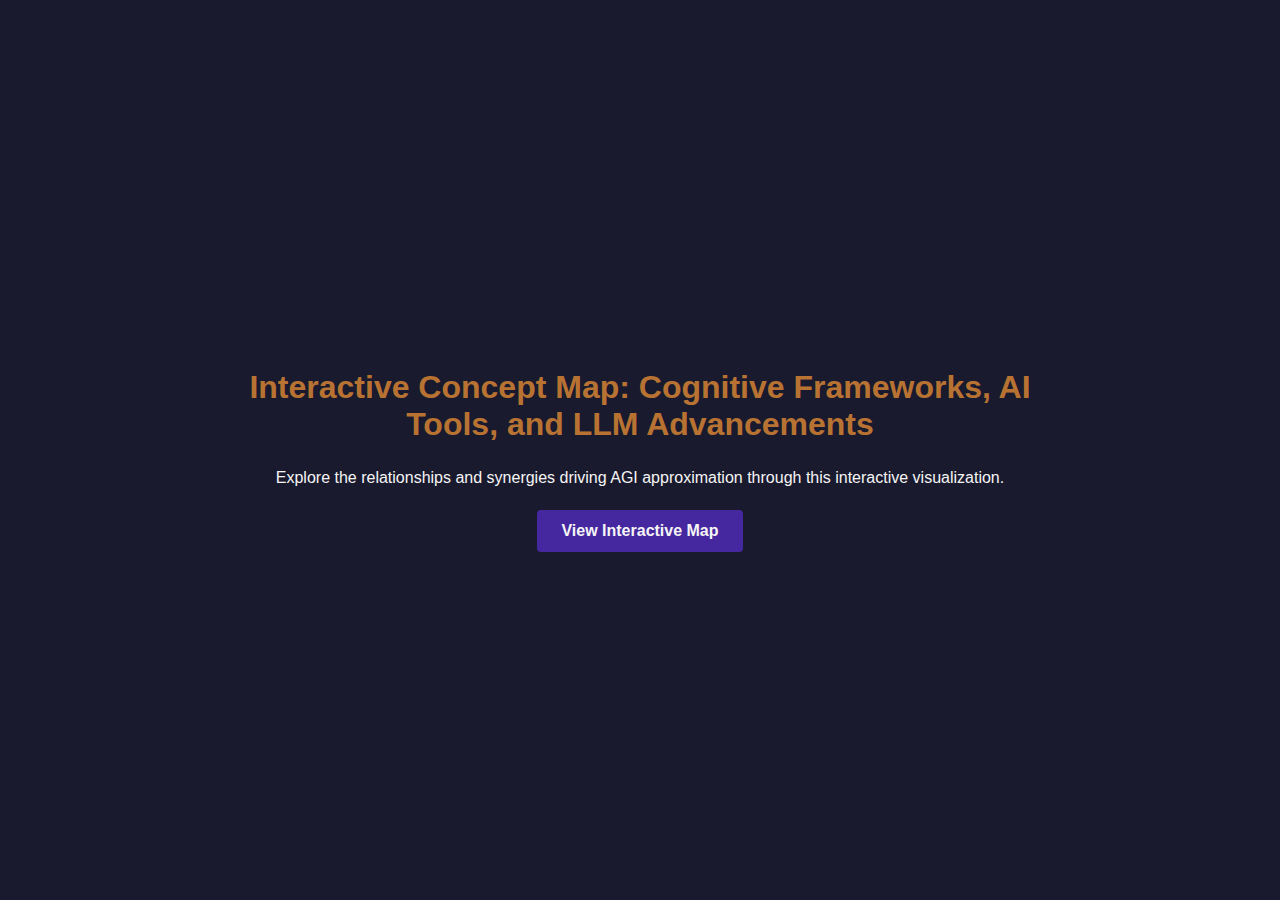
<file: index.html>
<!DOCTYPE html>
<html lang="en">
  <head>
    <meta charset="UTF-8" />
    <meta name="viewport" content="width=device-width, initial-scale=1.0" />
    <title>Interactive Concept Map: Cognitive Frameworks, AI Tools, and LLM Advancements</title>
    <style>
      body {
        font-family: "Arial", sans-serif;
        margin: 0;
        padding: 0;
        display: flex;
        justify-content: center;
        align-items: center;
        min-height: 100vh;
        background-color: #1a1a2e;
        color: #f5f5f5;
      }
      .container {
        text-align: center;
        max-width: 800px;
        padding: 20px;
      }
      h1 {
        color: #b87333;
      }
      p {
        margin-bottom: 20px;
        line-height: 1.6;
      }
      .button {
        display: inline-block;
        background-color: #4527a0;
        color: #f5f5f5;
        padding: 12px 24px;
        text-decoration: none;
        border-radius: 4px;
        font-weight: bold;
        transition: background-color 0.3s;
      }
      .button:hover {
        background-color: #7b1fa2;
      }
    </style>
  </head>
  <body>
    <div class="container">
      <h1>Interactive Concept Map: Cognitive Frameworks, AI Tools, and LLM Advancements</h1>
      <p>
        Explore the relationships and synergies driving AGI approximation through this interactive
        visualization.
      </p>
      <a href="map" class="button">View Interactive Map</a>
    </div>
  </body>
</html>
</file>
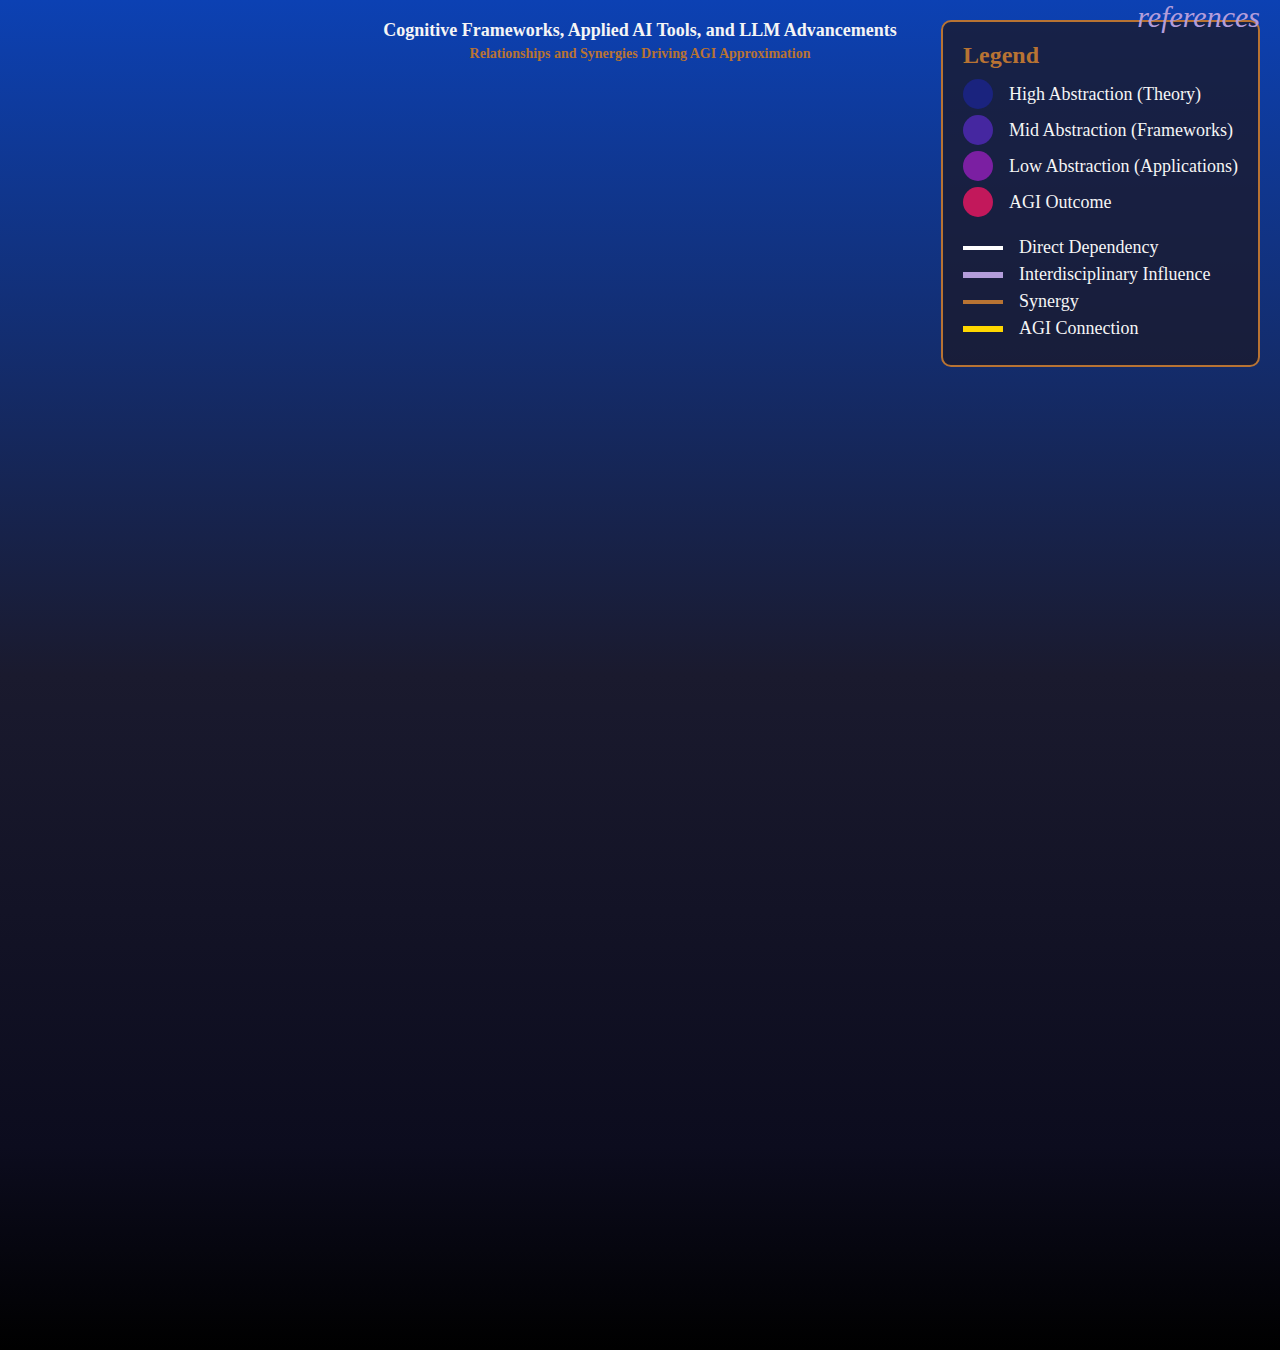
<file: map/index.html>
<!DOCTYPE html>
<html lang="en">
  <head>
    <meta charset="UTF-8" />
    <meta name="viewport" content="width=device-width, initial-scale=1.0" />
    <title>Interactive Concept Map: Cognitive Frameworks, AI Tools, and LLM Advancements</title>
    <script src="https://d3js.org/d3.v7.min.js"></script>
    <!-- Optional updated node content file -->
    <!-- <script src="updated_node_content.js"></script> -->
    <style>
      html {
        scroll-behavior: smooth;
      }
      body {
        font-family: "Charter", serif;
        background-color: #000000; /* Fallback */
        background-image: linear-gradient(
          to bottom,
          #0c41b3 0%,
          #1a1a2e 50%,
          #0c0c1e 85%,
          #000000 100%
        );
        color: #f5f5f5;
        margin: 0;
        padding: 0;
        min-height: 100vh;
      }
      #container {
        width: 100vw;
        height: 150vh;
        position: relative;
      }
      #concept-map {
        display: block;
        width: 100%;
        height: 100%;
      }
      #title {
        position: absolute;
        top: 20px;
        left: 0;
        right: 0;
        text-align: center;
        z-index: 10;
      }
      #title h1 {
        font-size: 18px;
        margin: 0;
        padding: 0;
        color: #f5f5f5;
      }
      #title h2 {
        font-size: 14px;
        margin: 5px 0 0 0;
        padding: 0;
        color: #b87333;
      }
      #legend {
        position: absolute;
        top: 20px;
        right: 20px;
        left: auto;
        background-color: rgba(26, 26, 46, 0.8);
        border: 2px solid #b87333;
        border-radius: 10px;
        padding: 20px;
        z-index: 10;
        max-width: 360px;
      }
      #legend h3 {
        font-size: 24px;
        margin: 0 0 10px 0;
        color: #b87333;
      }
      .legend-section {
        margin-bottom: 20px;
      }
      .legend-section:last-child {
        margin-bottom: 0;
      }
      .legend-item {
        display: flex;
        align-items: center;
        margin: 6px 0;
      }
      .legend-color {
        width: 30px;
        height: 30px;
        margin-right: 16px;
        border-radius: 50%;
      }
      .legend-line {
        width: 40px;
        height: 4px;
        margin-right: 16px;
      }
      .legend-text {
        font-size: 18px;
      }
      #reference-link {
        position: absolute; /* Adjusted in JS */
        right: 20px;
        z-index: 10;
        font-size: 30px;
        font-style: italic;
      }
      #reference-link a {
        color: #b39ddb;
        text-decoration: none;
      }
      #reference-link a:hover {
        text-decoration: underline;
        color: #f5f5f5;
      }
      .node {
        cursor: pointer;
      }
      .node-circle {
        stroke: #f5f5f5;
        stroke-width: 1.5px;
        opacity: 0.9;
      }
      .node-shadow {
        fill: black;
        opacity: 0.3;
      }
      .node text {
        text-anchor: middle;
        fill: #f5f5f5;
        pointer-events: none;
      }
      .node .icon {
        font-size: 18px;
        fill: #f5f5f5;
      }
      .node .node-name,
      .node .node-name-line2 {
        font-weight: bold;
        font-size: 10px;
      }
      .node .node-description {
        font-size: 8px;
      }
      .link {
        fill: none;
        transition: stroke-width 0.2s ease, opacity 0.2s ease;
      }
      .link-hover-path {
        fill: none;
        stroke: transparent;
        stroke-width: 15px;
        cursor: pointer;
      }
      .tooltip-group {
        pointer-events: none;
        text-align: center;
        opacity: 0;
        visibility: hidden;
      }
      .tooltip-group.visible {
        opacity: 1;
        visibility: visible;
        transition: opacity 0.1s linear;
      }
      .tooltip-bg {
        fill: rgba(26, 26, 46, 0.95);
        stroke: #b87333;
        stroke-width: 0.8px;
        rx: 4px;
        ry: 4px;
        opacity: 0.9;
      }
      .tooltip-text {
        font-size: 9px;
        fill: #f5f5f5;
        text-anchor: middle;
        font-weight: bold;
        dominant-baseline: central;
      }
      .node-details {
        position: absolute;
        background-color: rgba(26, 26, 46, 0.95);
        border: 2px solid;
        border-radius: 8px;
        padding: 15px;
        width: 400px;
        max-height: 80vh;
        overflow-y: auto;
        display: none;
        z-index: 20;
        box-shadow: 0 4px 15px rgba(0, 0, 0, 0.5);
      }
      .node-details h3 {
        margin: 0 0 10px 0;
        color: #f5f5f5;
        font-size: 14px;
        font-weight: bold;
      }
      .node-details .section {
        margin-bottom: 15px;
      }
      .node-details .section-title {
        color: #b87333;
        font-size: 12px;
        font-weight: bold;
        margin-bottom: 5px;
      }
      .node-details .section-content {
        color: #f5f5f5;
        font-size: 10px;
        line-height: 1.4;
      }
      .node-details .section-content p {
        margin: 0 0 8px 0;
      }
      .node-details .examples {
        font-style: italic;
      }
      .node-details .citations {
        font-size: 9px;
        opacity: 0.8;
      }
      .node-details .citations p {
        margin: 0 0 4px 0;
        word-break: break-word;
      }
      .close-button {
        position: absolute;
        top: 10px;
        right: 10px;
        cursor: pointer;
        font-size: 16px;
        color: #f5f5f5;
        background: rgba(0, 0, 0, 0.3);
        border-radius: 50%;
        width: 20px;
        height: 20px;
        line-height: 20px;
        text-align: center;
      }
      .close-button:hover {
        background: rgba(255, 255, 255, 0.2);
      }
      .domain-label {
        font-size: 14px;
        font-weight: bold;
        fill: #b87333;
        text-anchor: middle;
      }
      .abstraction-label {
        font-size: 14px;
        font-weight: bold;
        fill: #b87333;
        text-anchor: end;
        dominant-baseline: middle;
      }
      @keyframes pulse {
        0% {
          stroke-opacity: 0.3;
          stroke-width: 1.5px;
        }
        50% {
          stroke-opacity: 0.8;
          stroke-width: 3px;
        }
        100% {
          stroke-opacity: 0.3;
          stroke-width: 1.5px;
        }
      }
      .agi-pulse {
        animation: pulse 2s infinite;
        stroke: #ffd700;
        fill: none;
      }
      .grid-line {
        stroke: white;
        stroke-opacity: 0.05;
        stroke-width: 0.5;
        pointer-events: none;
      }
      .venn-ellipse {
        fill: rgba(184, 115, 51, 0.06);
        stroke: rgba(184, 115, 51, 0.2);
        stroke-width: 1px;
        pointer-events: none;
      }
    </style>
  </head>
  <body>
    <div id="container">
      <div id="title">
        <h1>Cognitive Frameworks, Applied AI Tools, and LLM Advancements</h1>
        <h2>Relationships and Synergies Driving AGI Approximation</h2>
      </div>

      <div id="legend">
        <h3>Legend</h3>
        <div class="legend-section">
          <div class="legend-item">
            <div class="legend-color" style="background-color: #1a237e"></div>
            <div class="legend-text">High Abstraction (Theory)</div>
          </div>
          <div class="legend-item">
            <div class="legend-color" style="background-color: #4527a0"></div>
            <div class="legend-text">Mid Abstraction (Frameworks)</div>
          </div>
          <div class="legend-item">
            <div class="legend-color" style="background-color: #7b1fa2"></div>
            <div class="legend-text">Low Abstraction (Applications)</div>
          </div>
          <div class="legend-item">
            <div class="legend-color" style="background-color: #c2185b"></div>
            <div class="legend-text">AGI Outcome</div>
          </div>
        </div>
        <div class="legend-section">
          <div class="legend-item">
            <div class="legend-line" style="background-color: #ffffff"></div>
            <div class="legend-text">Direct Dependency</div>
          </div>
          <div class="legend-item">
            <div
              class="legend-line"
              style="background-color: #b39ddb; border-top: 2px dashed #b39ddb"
            ></div>
            <div class="legend-text">Interdisciplinary Influence</div>
          </div>
          <div class="legend-item">
            <div class="legend-line" style="background-color: #b87333"></div>
            <div class="legend-text">Synergy</div>
          </div>
          <div class="legend-item">
            <div
              class="legend-line"
              style="background-color: #ffd700; border-top: 2px dotted #ffd700"
            ></div>
            <div class="legend-text">AGI Connection</div>
          </div>
        </div>
      </div>
      <div id="reference-link">
        <a
          href="https://notebooklm.google.com/notebook/1b99d424-5e72-455d-a7fe-668f69fb2b23"
          target="_blank"
          rel="noopener noreferrer"
          >references</a
        >
      </div>
      <div id="node-details" class="node-details">
        <span class="close-button" title="Close">×</span>
        <h3 id="detail-title"></h3>
        <div class="section">
          <div class="section-title">Definition</div>
          <div class="section-content" id="detail-definitions"></div>
        </div>
        <div class="section">
          <div class="section-title">Examples</div>
          <div class="section-content examples" id="detail-examples"></div>
        </div>
        <div class="section">
          <div class="section-title">Citations</div>
          <div class="section-content citations" id="detail-citations"></div>
        </div>
      </div>

      <!-- SVG Container -->
      <svg id="concept-map"></svg>
    </div>

    <script>
      // --- EMBEDDED DATA --- (Assumed to be complete and correct)
      const embeddedData = {
        nodes: [
          {
            id: "cmt",
            name: "Conceptual Metaphor Theory (CMT)",
            description: "Understanding abstract concepts via concrete ones.",
            layer: "High",
            domain: "Cognitive Science",
            examples: ["TIME IS MONEY", "ARGUMENT IS WAR", "IDEAS ARE FOOD"],
            definitions: [
              "Framework positing that metaphor is not just linguistic but a fundamental cognitive mechanism where one conceptual domain (target) is understood in terms of another (source).",
            ],
            citations: [
              "Lakoff, G., & Johnson, M. (1980). Metaphors We Live By.",
              "Kramer, O. (2025). Conceptual Metaphor Theory as a Prompting Paradigm... (Source: Kramer_Conceptual Metaphor Theory.pdf)",
              "Source: The Role of Explicit Metaphorical Modeling... (ACL Rolling Review, 2024 - Based on The Role of Explicit Metaphorical Modeling in Redu.pdf)",
              "Hofstadter, D., & Sander, E. (2013). Surfaces and Essences... (Source: Hofstadter_Surfaces and Essences_p1-31.pdf)",
              "Influences frameworks like Metabridge.",
            ],
            icon: "≈",
          },
          {
            id: "category_theory",
            name: "Category Theory",
            description: "Abstract algebra of structures and mappings (functors).",
            layer: "High",
            domain: "Formal Math",
            examples: [
              "Functors preserving structure",
              "Natural transformations",
              "Adjunctions",
              "Yoneda Lemma",
              "Sheaves/Copresheaves",
            ],
            definitions: [
              "A branch of mathematics dealing with abstract structures and relationships between them, formalized as categories (objects and morphisms) and functors (mappings between categories). Provides foundation for Petaphor's structural mapping.",
            ],
            citations: [
              "Bradley, T.-D., Terilla, J., & Vlassopoulos, Y. (2022). AN ENRICHED CATEGORY THEORY OF LANGUAGE... (Source: Bradley_Enriched CT.pdf)",
              "Bradley, T.-D., & Vigneaux, J. P. (2025). THE MAGNITUDE OF CATEGORIES OF TEXTS... (Source: Bradley_Magnitude.pdf)",
              "Bradley, T.-D., Gastaldi, J. L., & Terilla, J. (2024). The Structure of Meaning in Language... (Source: structure of meaning.pdf)",
              "Chimes, M., et al. (2025). Category theory. (Source: Chimes_Category Theory Overview.pdf)",
              "Yuan, Y. (2023). A Categorical Framework of General Intelligence. (Source: Category_AGI.pdf)",
              "Mac Lane, S. (1971/1998). Categories for the Working Mathematician.",
            ],
            icon: "∀",
          },
          {
            id: "metaphor_analogy",
            name: "Metaphor/Analogy",
            description: "Cognitive mapping between domains.",
            layer: "High",
            domain: "Cognitive Science",
            examples: [
              "Structure-mapping (SME)",
              "Analogical reasoning tasks",
              "Metaphor identification (MIPVU)",
              "MUNCH/ANALOGICAL datasets",
            ],
            definitions: [
              "Cognitive processes involving identifying relational similarities and transferring knowledge or structure from a familiar domain (source/base) to a less familiar one (target). Core to human cognition and central inspiration for frameworks like Petaphor/Metabridge.",
            ],
            citations: [
              "Hofstadter, D., & Sander, E. (2013). Surfaces and Essences... (Source: Hofstadter_Surfaces and Essences_p1-31.pdf)",
              "Gentner, D. (1983). Structure-mapping: A theoretical framework for analogy.",
              "Tong, X., et al. (2024). MUNCH: Evaluating Metaphor Understanding... (Source: 2024.acl-long.193.pdf)",
              "Boisson, J., et al. (2024). Automatic Extraction of Metaphoric Analogies... (Source: Cardiff_Extraction.pdf)",
              "Wijesiriwardene, T., et al. (2024). ANALOGICAL - A Novel Benchmark... (Source: thilini_analogy.pdf)",
              "Michelli, G., Tong, X., & Shutova, E. (2024). A framework for annotating... intentions behind metaphor use. (Source: intentions behind metaphors.pdf)",
              "Webb, T. J., Holyoak, K. J., & Lu, H. (2023). Emergent analogical reasoning... (Cited in MUNCH paper)",
            ],
            icon: "↭",
          },
          {
            id: "metabridge",
            name: "Metabridge",
            description: "CMT-guided LLM prompting framework.",
            layer: "Mid",
            domain: "Cognitive Science",
            examples: [
              "Prompting: 'Explain market competition using an ecosystem metaphor.'",
              "Evaluating LLM's metaphorical reasoning consistency.",
            ],
            definitions: [
              "A Cognitive-Computational Approach using insights from Conceptual Metaphor Theory to structure prompts for Large Language Models, aiming to improve cross-domain reasoning, explanation, or creativity.",
            ],
            citations: [
              "Source: METABRIDGE 0.1 Enhanced Metaphorical Reasoning Framework... ([n.d.] - Source: METABRIDGE Summary_rough.pdf)",
              "Related: Kramer, O. (2025). Conceptual Metaphor Theory as a Prompting Paradigm... (Source: Kramer_Conceptual Metaphor Theory.pdf)",
            ],
            icon: "⟷",
          },
          {
            id: "petaphor",
            name: "Petaphor",
            description: "Formal functorial domain mapping via CT.",
            layer: "Mid",
            domain: "Formal Math",
            examples: [
              "Mapping domains based on structural similarity (Correspondence)",
              "Generating derived hypotheses",
              "Requires Domain Induction",
              "Uses CT Principles (Functors, Transformations)",
            ],
            definitions: [
              "A framework using Category Theory (specifically principles like correspondence via functors, transformation, fractal depth) to create explicit, structurally-preserved conceptual mappings between domains, aiming to generate novel hypotheses and insights.",
            ],
            citations: [
              "Primary Source: Petaphor Greypaper v1.8 ([n.d.] - Source: petaphor_greypaper_1.8 .pdf)",
              "Relies heavily on: Bradley, T.-D., et al. (2022). AN ENRICHED CATEGORY THEORY OF LANGUAGE... (Source: Bradley_Enriched CT.pdf)",
              "Context: Gemini_Petaphor Research Summary Podcast.mp3 (Internal context)",
            ],
            icon: "⊕",
          },
          {
            id: "cross_domain_mapping",
            name: "Robust Formal Cross-Domain Mapping",
            description: "Formalizing analogy & metaphor.",
            layer: "Mid",
            domain: "Formal Math",
            examples: [
              "Category Theoretic models (Functors)",
              "Structure-Mapping Engine (SME)",
              "Petaphor's methodology",
              "Metabridge's guided prompting",
            ],
            definitions: [
              "The use of formal methods (like Category Theory, logic, graph theory) or structured cognitive approaches (like CMT) to precisely define, compute, or guide the mapping of structures, concepts, and relationships between different domains.",
            ],
            citations: [
              "Implemented in: Petaphor Greypaper v1.8 ([n.d.] - Source: petaphor_greypaper_1.8 .pdf)",
              "Formalism via: Bradley, T.-D., et al. (2022). AN ENRICHED CATEGORY THEORY OF LANGUAGE... (Source: Bradley_Enriched CT.pdf)",
              "Formalism via: Bradley, T.-D., et al. (2024). The Structure of Meaning in Language... (Source: structure of meaning.pdf)",
              "Cognitive Basis: Gentner, D. (1983). Structure-mapping...",
              "Cognitive Guidance: METABRIDGE 0.1... ([n.d.] - Source: METABRIDGE Summary_rough.pdf)",
            ],
            icon: "↦",
          },
          {
            id: "llm_applications",
            name: "LLMs/Machine Learning",
            description: "Applying frameworks in AI systems.",
            layer: "Low",
            domain: "Applied AI",
            examples: [
              "Metaphor/Analogy detection & evaluation (MUNCH, ANALOGICAL)",
              "Metaphor-guided prompting (Metabridge, Kramer)",
              "Transfer Learning",
              "Hypothesis generation (Petaphor goal)",
            ],
            definitions: [
              "Practical implementations and uses of Large Language Models and other ML techniques to perform tasks related to or enhanced by cognitive/formal frameworks like metaphor, analogy, CT, Petaphor, and Metabridge.",
            ],
            citations: [
              "Evaluation: Tong, X., et al. (2024). MUNCH... (Source: 2024.acl-long.193.pdf)",
              "Evaluation: Wijesiriwardene, T., et al. (2024). ANALOGICAL... (Source: thilini_analogy.pdf)",
              "Prompting: Kramer, O. (2025). Conceptual Metaphor Theory as a Prompting Paradigm... (Source: Kramer_Conceptual Metaphor Theory.pdf)",
              "Prompting Context: o.k. First Metaphorical Prompts (Deepseek, 1/30/25) (Internal context)",
              "Capabilities/Limitations: Alkhamissi, B., & ElNokrashy, M. (2023). Shadow-Cave Models... (Source: PlatosCave.pdf)",
              "Capabilities: Webb, T. J., et al. (2023). Emergent analogical reasoning...",
              "Related Task: Chronopoulou, A., et al. (2020). An Embarrassingly Simple Approach for Transfer Learning... (Source: embarrassinglysimple_allgreektome.pdf)",
              "LLM Context: DEEPSEEK analysis current research.txt (Internal context)",
            ],
            icon: "λ",
          },
          {
            id: "case_studies",
            name: "Case Studies",
            description: "Specific framework applications.",
            layer: "Low",
            domain: "Applied AI",
            examples: [
              "'Economic Mycorrhizae'",
              "'Symbiotic conflict resolution'",
              "Mappings explored in Petaphor (Propaganda/Physics)",
              "Prompts tested (Deepseek, GPT o1)",
            ],
            definitions: [
              "Concrete examples or detailed analyses demonstrating the application and potential output of frameworks like Petaphor (e.g., generating hypotheses from mappings) or Metabridge (e.g., testing specific metaphorical prompts).",
            ],
            citations: [
              "Likely derived from/tested in: Petaphor Greypaper v1.8 ([n.d.] - Source: petaphor_greypaper_1.8 .pdf)",
              "Prompting examples context: GPT o1 - Metaphor applied to Alignment Algorithm Ideation (2025) (Internal context)",
              "Prompting examples context: o.k. First Metaphorical Prompts (Deepseek, 1/30/25) (Internal context)",
            ],
            icon: "⚙",
          },
          {
            id: "alignment_risk",
            name: "Potential Alignment Risk Mitigation",
            description: "Using CT/formal methods for AI safety.",
            layer: "Low",
            domain: "Applied AI",
            examples: [
              "Formalizing objectives using CT",
              "Invariant properties as safety constraints",
              "Metaphor applied to Alignment Algorithm Ideation",
            ],
            definitions: [
              "Applying Category Theory and other formal or structured cognitive approaches (like metaphor) to address the AI alignment problem: ensuring advanced AI systems behave consistently with human values and intentions.",
            ],
            citations: [
              "Yuan, Y. (2023). A Categorical Framework of General Intelligence. (Addresses Alignment via CT - Source: Category_AGI.pdf)",
              "Application Idea: GPT o1 - Metaphor applied to Alignment Algorithm Ideation (2025) (Internal context)",
            ],
            icon: "⚠",
          },
          {
            id: "novel_concept",
            name: "Novel Concept Synthesis / Hypothesis Generation",
            description: "Generating new ideas via structured mapping.",
            layer: "Low",
            domain: "Applied AI",
            examples: [
              "Generating scientific hypotheses (Petaphor goal)",
              "Creative metaphorical connections",
              "Blending concepts from disparate domains",
            ],
            definitions: [
              "The process, guided by frameworks like Petaphor (formal) or Metabridge (cognitive), of generating new concepts, testable hypotheses, or creative solutions by systematically combining or mapping elements from existing, potentially unrelated, conceptual domains.",
            ],
            citations: [
              "Primary Goal of: Petaphor Greypaper v1.8 ([n.d.] - Source: petaphor_greypaper_1.8 .pdf)",
              "Cognitive Basis: Fauconnier, G., & Turner, M. (2002). The Way We Think: Conceptual Blending...",
              "Cognitive Basis: Hofstadter, D., & Sander, E. (2013). Surfaces and Essences...",
            ],
            icon: "✧",
          },
          {
            id: "agi",
            name: "Emergent Human-Like Cognition",
            description: "Approximation via integrated frameworks.",
            layer: "AGI",
            domain: "All",
            examples: [
              "Flexible cross-domain reasoning",
              "Creative problem solving",
              "Abstract thinking",
              "Potential for alignment",
            ],
            definitions: [
              "The potential future outcome where Artificial General Intelligence, exhibiting human-like flexibility, creativity, abstraction, and alignment, emerges from the successful integration and scaling of cognitive (analogy, metaphor) and formal (Category Theory, structured mapping) approaches.",
            ],
            citations: [
              "Formal Framework Perspective: Yuan, Y. (2023). A Categorical Framework of General Intelligence. (Source: Category_AGI.pdf)",
              "Emergent Capabilities: Webb, T. J., et al. (2023). Emergent analogical reasoning...",
              "Cognitive Science Perspective: Lake, B. M., et al. (2017). Building machines that learn and think like people.",
              "Underlying Ability: Hofstadter, D., & Sander, E. (2013). Surfaces and Essences...",
            ],
            icon: "Ω",
          },
        ],
        connections: [
          {
            source: "cmt",
            target: "metabridge",
            type: "direct",
            description: "CMT provides cognitive foundation",
          },
          {
            source: "cmt",
            target: "metaphor_analogy",
            type: "direct",
            description: "CMT explains metaphor's cognitive role",
          },
          {
            source: "cmt",
            target: "cross_domain_mapping",
            type: "direct",
            description: "CMT describes the mappings",
          },
          {
            source: "cmt",
            target: "petaphor",
            type: "interdisciplinary",
            description: "CMT informs metaphorical spaces",
          },
          {
            source: "category_theory",
            target: "petaphor",
            type: "direct",
            description: "CT formalizes Petaphor mappings",
          },
          {
            source: "category_theory",
            target: "cross_domain_mapping",
            type: "direct",
            description: "CT provides formal tools (functors)",
          },
          {
            source: "category_theory",
            target: "alignment_risk",
            type: "direct",
            description: "CT potentially aids formal alignment",
          },
          {
            source: "category_theory",
            target: "llm_applications",
            type: "interdisciplinary",
            description: "CT offers abstract view of structures",
          },
          {
            source: "metaphor_analogy",
            target: "cross_domain_mapping",
            type: "direct",
            description: "Analogy research informs mapping",
          },
          {
            source: "metaphor_analogy",
            target: "llm_applications",
            type: "direct",
            description: "LLMs used for analogy/metaphor tasks",
          },
          {
            source: "metaphor_analogy",
            target: "agi",
            type: "agi_connection",
            description: "Analogy is core to human cognition",
          },
          {
            source: "metabridge",
            target: "llm_applications",
            type: "direct",
            description: "Metabridge is applied via LLMs",
          },
          {
            source: "petaphor",
            target: "cross_domain_mapping",
            type: "direct",
            description: "Petaphor implements formal mapping",
          },
          {
            source: "petaphor",
            target: "novel_concept",
            type: "direct",
            description: "Petaphor aims to generate novelty",
          },
          {
            source: "cross_domain_mapping",
            target: "llm_applications",
            type: "direct",
            description: "Formal mapping enhances LLMs",
          },
          {
            source: "cross_domain_mapping",
            target: "novel_concept",
            type: "direct",
            description: "Formal mapping enables synthesis",
          },
          {
            source: "llm_applications",
            target: "case_studies",
            type: "direct",
            description: "LLMs used in case studies",
          },
          {
            source: "llm_applications",
            target: "agi",
            type: "agi_connection",
            description: "LLMs are building blocks",
          },
          {
            source: "alignment_risk",
            target: "llm_applications",
            type: "direct",
            description: "Alignment methods applied to LLMs",
          },
          {
            source: "alignment_risk",
            target: "agi",
            type: "agi_connection",
            description: "Alignment is crucial for safe AGI",
          },
          {
            source: "novel_concept",
            target: "agi",
            type: "agi_connection",
            description: "Synthesis contributes to creativity",
          },
          {
            source: "case_studies",
            target: "agi",
            type: "agi_connection",
            description: "Case studies demonstrate progress",
          },
          {
            source: "cmt",
            target: "llm_applications",
            type: "interdisciplinary",
            description: "CMT informs LLM metaphor tasks",
          },
          {
            source: "category_theory",
            target: "metabridge",
            type: "interdisciplinary",
            description: "CT could formalize Metabridge",
          },
          {
            source: "metabridge",
            target: "case_studies",
            type: "interdisciplinary",
            description: "Metabridge applied in studies",
          },
          {
            source: "petaphor",
            target: "case_studies",
            type: "interdisciplinary",
            description: "Petaphor applied in studies",
          },
          {
            source: "cross_domain_mapping",
            target: "case_studies",
            type: "interdisciplinary",
            description: "Mapping methods used in studies",
          },
          {
            source: "metaphor_analogy",
            target: "metabridge",
            type: "interdisciplinary",
            description: "Analogy informs Metabridge design",
          },
          {
            source: "metaphor_analogy",
            target: "petaphor",
            type: "interdisciplinary",
            description: "Analogy informs Petaphor structure",
          },
          {
            source: "cmt",
            target: "category_theory",
            type: "synergy",
            description: "CMT + CT → Formal Metaphor",
          },
          {
            source: "metabridge",
            target: "petaphor",
            type: "synergy",
            description: "Cognitive + Formal Mapping",
          },
          {
            source: "cross_domain_mapping",
            target: "metaphor_analogy",
            type: "synergy",
            description: "Formal + Cognitive Models",
          },
          {
            source: "llm_applications",
            target: "novel_concept",
            type: "synergy",
            description: "LLMs + Synthesis → Creative AI",
          },
          {
            source: "cmt",
            target: "agi",
            type: "agi_connection",
            description: "Human-like abstraction",
          },
          {
            source: "category_theory",
            target: "agi",
            type: "agi_connection",
            description: "Structured reasoning foundation",
          },
          {
            source: "metabridge",
            target: "agi",
            type: "agi_connection",
            description: "Enhanced reasoning",
          },
          {
            source: "petaphor",
            target: "agi",
            type: "agi_connection",
            description: "Formal creativity",
          },
          {
            source: "cross_domain_mapping",
            target: "agi",
            type: "agi_connection",
            description: "Flexible thinking",
          },
        ],
        colors: {
          background: "#1a1a2e",
          high_abstraction: { primary: "#1a237e" },
          mid_abstraction: { primary: "#4527a0" },
          low_abstraction: { primary: "#7b1fa2" },
          agi: { primary: "#c2185b" },
          gold: "#ffd700",
          copper: "#b87333",
          highlight: "#f5f5f5",
          direct: "#ffffff",
          interdisciplinary: "#b39ddb",
          synergy: "#b87333",
          agi_connection: "#ffd700",
        },
      };

      function createConceptMap(data) {
        const svg = d3.select("#concept-map");
        const container = document.getElementById("container");
        const view_width = container.clientWidth;
        const height = container.clientHeight; // Use container height (150vh)

        // Ensure SVG size is set (redundant if CSS is correct, but safe)
        svg.attr("width", view_width).attr("height", height);

        const defs = svg.append("defs");
        // Optional filter definitions...

        // --- Layout Configuration ---
        const nodeRadius = 84.375; // Increased by factor of 1.25 (from 67.5)
        const horizontalPadding = view_width * 0.12;
        const titleHeightOffset = 140;
        const bottomPaddingOffset = 80;
        const topEffectivePadding = titleHeightOffset;
        const bottomEffectivePadding = height - bottomPaddingOffset;

        const xScale = d3
          .scaleLinear()
          .domain([0, 1])
          .range([horizontalPadding, view_width - horizontalPadding]);
        const yScale = d3
          .scaleLinear()
          .domain([0, 1])
          .range([bottomEffectivePadding, topEffectivePadding]);

        const initialNodePositions = {
          cmt: { x: 0.2, y: 0.9 },
          category_theory: { x: 0.8, y: 0.9 },
          metaphor_analogy: { x: 0.5, y: 0.9 },
          metabridge: { x: 0.2, y: 0.65 },
          petaphor: { x: 0.8, y: 0.65 },
          cross_domain_mapping: { x: 0.5, y: 0.65 },
          llm_applications: { x: 0.4, y: 0.35 },
          case_studies: { x: 0.5, y: 0.35 },
          alignment_risk: { x: 0.6, y: 0.35 },
          novel_concept: { x: 0.5, y: 0.35 },
          agi: { x: 0.5, y: 0.1 },
        };

        // Set initial positions and fix AGI node
        data.nodes.forEach((node) => {
          const position = initialNodePositions[node.id];
          node.x = position ? xScale(position.x) : view_width / 2;
          node.y = position ? yScale(position.y) : height / 2;
          if (node.id === "agi") {
            node.fx = node.x;
            node.fy = node.y;
          } else {
            node.fx = null;
            node.fy = null;
          }
        });

        // --- Create SVG Groups ---
        const backgroundGroup = svg.append("g").attr("id", "background-elements");
        const linkGroupContainer = svg.append("g").attr("class", "links-container");
        const nodeGroupContainer = svg.append("g").attr("class", "nodes-container");
        const labelGroup = svg.append("g").attr("id", "label-elements");
        const tooltipLayer = svg
          .append("g")
          .attr("id", "tooltip-layer")
          .attr("pointer-events", "none");

        // --- Draw Venn Ellipses ---
        const effectiveHeight = bottomEffectivePadding - topEffectivePadding;
        const ellipseData = [
          {
            id: "cogsci",
            cx: xScale(0.3),
            cy: yScale(0.75),
            rx: view_width * 0.28,
            ry: effectiveHeight * 0.35,
          },
          {
            id: "formal",
            cx: xScale(0.7),
            cy: yScale(0.75),
            rx: view_width * 0.28,
            ry: effectiveHeight * 0.35,
          },
          {
            id: "applied",
            cx: xScale(0.5),
            cy: yScale(0.3),
            rx: view_width * 0.3,
            ry: effectiveHeight * 0.25,
          },
        ];
        backgroundGroup
          .selectAll(".venn-ellipse")
          .data(ellipseData)
          .enter()
          .append("ellipse")
          .attr("class", "venn-ellipse")
          .attr("cx", (d) => d.cx)
          .attr("cy", (d) => d.cy)
          .attr("rx", (d) => d.rx)
          .attr("ry", (d) => d.ry);

        // --- Draw Axis Labels and Grid ---
        const domainLabels = ["Cognitive Science", "Formal Math", "Applied AI"];
        const domainLabelX = [0.3, 0.75, 0.5];
        labelGroup
          .selectAll(".domain-label")
          .data(domainLabels)
          .enter()
          .append("text")
          .attr("class", "domain-label")
          .attr("x", (d, i) => xScale(domainLabelX[i]))
          .attr("y", topEffectivePadding - 30)
          .text((d) => d);

        const abstractionLabels = [
          "High Abstraction",
          "Mid Abstraction",
          "Low Abstraction",
          "AGI Outcome",
        ];
        const abstractionYPositions = [0.9, 0.65, 0.35, 0.1];
        labelGroup
          .selectAll(".abstraction-label")
          .data(abstractionLabels)
          .enter()
          .append("text")
          .attr("class", "abstraction-label")
          .attr("x", horizontalPadding - 20)
          .attr("y", (d, i) => yScale(abstractionYPositions[i]))
          .text((d) => d);

        backgroundGroup
          .selectAll(".horizontal-grid")
          .data(abstractionYPositions)
          .enter()
          .append("line")
          .attr("class", "grid-line")
          .attr("x1", horizontalPadding)
          .attr("y1", (d) => yScale(d))
          .attr("x2", view_width - horizontalPadding)
          .attr("y2", (d) => yScale(d));
        backgroundGroup
          .selectAll(".vertical-grid")
          .data(domainLabelX)
          .enter()
          .append("line")
          .attr("class", "grid-line")
          .attr("x1", (d) => xScale(d))
          .attr("y1", topEffectivePadding)
          .attr("x2", (d) => xScale(d))
          .attr("y2", bottomEffectivePadding);

        // --- Arrow Markers ---
        const markerRefX = nodeRadius / 9;
        defs
          .selectAll("marker")
          .data(["direct", "interdisciplinary", "synergy", "agi_connection"])
          .enter()
          .append("marker")
          .attr("id", (d) => `arrow-${d}`)
          .attr("viewBox", "0 -5 10 10")
          .attr("refX", markerRefX)
          .attr("refY", 0)
          .attr("markerWidth", 6)
          .attr("markerHeight", 6)
          .attr("orient", "auto-start-reverse")
          .append("path")
          .attr("d", "M10,-5L0,0L10,5")
          .attr("fill", (d) => data.colors[d] || embeddedData.colors[d] || "#ffffff");

        // --- Draw Connections ---
        // Use data.connections which are now enriched with source/target objects by the simulation
        const linkGroups = linkGroupContainer
          .selectAll(".link-group")
          .data(data.connections, (d) => `${d.source.id}-${d.target.id}`) // Key function using node IDs
          .join("g")
          .attr("class", "link-group")
          .attr("id", (d, i) => `link-group-${i}`);

        function calculatePath(d) {
          // Check if source/target and their coords are defined
          if (
            !d.source ||
            !d.target ||
            typeof d.source.x !== "number" ||
            typeof d.source.y !== "number" ||
            typeof d.target.x !== "number" ||
            typeof d.target.y !== "number"
          ) {
            // console.warn("Skipping path for link with missing data:", d);
            return "M0,0 L0,0"; // Return a minimal valid path
          }
          const sourceX = d.source.x,
            sourceY = d.source.y;
          const targetX = d.target.x,
            targetY = d.target.y;
          const dx = targetX - sourceX,
            dy = targetY - sourceY;
          const dist = Math.sqrt(dx * dx + dy * dy);
          if (dist < 1) return `M${sourceX},${sourceY}`; // Avoid division by zero or tiny distances
          const offsetX = (dx * nodeRadius) / dist,
            offsetY = (dy * nodeRadius) / dist;
          const startX = sourceX + offsetX,
            startY = sourceY + offsetY;
          const endX = targetX - offsetX,
            endY = targetY - offsetY;
          const midX = (startX + endX) / 2,
            midY = (startY + endY) / 2;
          const curveFactor = 0.15;
          const controlX = midX + curveFactor * (startY - endY);
          const controlY = midY + curveFactor * (endX - startX);
          if (Math.abs(controlX - midX) < 1e-6 && Math.abs(controlY - midY) < 1e-6)
            return `M${startX},${startY}L${endX},${endY}`;
          return `M${startX},${startY} Q${controlX},${controlY} ${endX},${endY}`;
        }

        // Append paths only once using join's enter selection
        const links = linkGroups
          .append("path")
          .attr("class", (d) => `link ${d.type}`)
          .attr("stroke", (d) => data.colors[d.type] || embeddedData.colors[d.type] || "#ffffff")
          .attr("stroke-width", (d) => (d.type === "synergy" ? 2.5 : d.type === "direct" ? 2 : 1.5))
          .attr("stroke-dasharray", (d) =>
            d.type === "interdisciplinary" ? "5,3" : d.type === "agi_connection" ? "2,2" : null
          )
          .attr("marker-end", (d) => `url(#arrow-${d.type})`)
          .attr("opacity", (d) => (d.type === "interdisciplinary" ? 0.7 : 0.9));
        // 'd' attribute will be set in ticked function

        const linkHoverPaths = linkGroups
          .append("path")
          .attr("class", "link-hover-path")
          // 'd' attribute will be set in ticked function
          .on("mouseover", function (event, d) {
            const linkGroupElement = d3.select(this.parentNode);
            linkGroupElement
              .select(".link")
              .attr("opacity", 1)
              .attr("stroke-width", (sd) =>
                sd.type === "synergy" ? 3.5 : sd.type === "direct" ? 3 : 2.5
              );
            const tooltip = tooltipLayer.append("g").attr("class", "tooltip-group");
            const [initX, initY] = d3.pointer(event, svg.node());
            tooltip.attr("transform", `translate(${initX + 15}, ${initY - 15})`);
            const tooltipText = tooltip
              .append("text")
              .attr("class", "tooltip-text")
              .attr("dy", "0em")
              .text(d.description);
            const bbox = tooltipText.node().getBBox();
            tooltip
              .insert("rect", "text")
              .attr("class", "tooltip-bg")
              .attr("x", bbox.x - 5)
              .attr("y", bbox.y - 3)
              .attr("width", bbox.width + 10)
              .attr("height", bbox.height + 6);
            tooltip.classed("visible", true);
            d3.select(this).on("mousemove.tooltip", function (moveEvent) {
              const [mouseX, mouseY] = d3.pointer(moveEvent, svg.node());
              tooltip.attr("transform", `translate(${mouseX + 15}, ${mouseY - 15})`);
            });
          })
          .on("mouseout", function (event, d) {
            const linkGroupElement = d3.select(this.parentNode);
            linkGroupElement
              .select(".link")
              .attr("opacity", (sd) => (sd.type === "interdisciplinary" ? 0.7 : 0.9))
              .attr("stroke-width", (sd) =>
                sd.type === "synergy" ? 2.5 : sd.type === "direct" ? 2 : 1.5
              );
            tooltipLayer.selectAll("*").remove();
            d3.select(this).on("mousemove.tooltip", null);
          });

        // --- Draw Nodes ---
        const nodeGroups = nodeGroupContainer
          .selectAll(".node")
          .data(data.nodes, (d) => d.id) // Use key function
          .join(
            // Use .join() for enter/update/exit logic
            (enter) => {
              // Define how new nodes are added
              const g = enter
                .append("g")
                .attr("class", "node")
                .attr("transform", (d) => `translate(${d.x || 0}, ${d.y || 0})`) // Set initial position
                .call(d3.drag().on("start", dragStarted).on("drag", dragged).on("end", dragEnded)); // Apply drag

              g.append("circle")
                .attr("class", "node-shadow")
                .attr("r", nodeRadius + 1)
                .attr("cx", 1)
                .attr("cy", 1);
              g.append("circle")
                .attr("class", "node-circle")
                .attr("r", nodeRadius)
                .attr("fill", (d) => getNodeColor(d.layer)); // Set fill on enter
              g.filter((d) => d.id === "agi")
                .append("circle")
                .attr("class", "agi-pulse")
                .attr("r", nodeRadius + 4)
                .attr("cx", 0)
                .attr("cy", 0);
              g.append("text")
                .attr("class", "icon")
                .attr("y", -nodeRadius * 0.45)
                .text((d) => d.icon);
              g.each(function (d) {
                // Add name lines
                const group = d3.select(this);
                const nameParts = d.name.split(/\s*\(/);
                const nameFontSize = 10;
                const lineSpacing = nameFontSize * 1.2;
                group
                  .append("text")
                  .attr("class", "node-name")
                  .attr("y", nameParts.length > 1 ? -lineSpacing / 2 : 0)
                  .text(nameParts[0].trim());
                if (nameParts.length > 1) {
                  group
                    .append("text")
                    .attr("class", "node-name-line2")
                    .attr("y", lineSpacing / 2)
                    .text("(" + nameParts[1].trim());
                }
              });
              g.append("text")
                .attr("class", "node-description")
                .attr("y", nodeRadius * 0.5)
                .text((d) => {
                  const maxLen = 45;
                  return d.description.length > maxLen
                    ? d.description.substring(0, maxLen - 3) + "..."
                    : d.description;
                });

              // Add click listener to the group on enter
              g.on("click", function (event, d) {
                // console.log("Node clicked (handler on g):", d.id); // Debug log
                showNodeDetails(d, event, embeddedData);
              });
              g.on("mouseover", function (event, d) {
                /* ... hover logic ... */
              });
              g.on("mouseout", function (event, d) {
                /* ... hover logic ... */
              });

              return g;
            },
            (update) => update, // No specific update actions needed here as position is handled by tick
            (exit) => exit.remove() // Remove nodes that are no longer in data
          );

        // --- Force Simulation Setup ---
        const centerY = (topEffectivePadding + bottomEffectivePadding) / 2;
        const simulation = d3
          .forceSimulation(data.nodes)
          .force(
            "link",
            d3
              .forceLink(data.connections)
              .id((d) => d.id)
              .distance(562.5)
              .strength(0.5)
          ) // Increased distance by factor of 1.25 (from 450)
          .force("charge", d3.forceManyBody().strength(-550)) // Stronger repulsion
          .force("collide", d3.forceCollide(nodeRadius + 20)) // Increased collision buffer
          .force("center", d3.forceCenter(view_width / 2, centerY))
          .force(
            "x",
            d3
              .forceX()
              .x((d) =>
                initialNodePositions[d.id] ? xScale(initialNodePositions[d.id].x) : view_width / 2
              )
              .strength(0.05)
          )
          .force(
            "y",
            d3
              .forceY()
              .y((d) =>
                initialNodePositions[d.id] ? yScale(initialNodePositions[d.id].y) : height / 2
              )
              .strength(0.05)
          )
          .on("tick", ticked);

        // --- Tick Function ---
        function ticked() {
          // Bound nodes within the EFFECTIVE drawing area
          const buffer = nodeRadius * 0.5;
          nodeGroups.attr("transform", (d) => {
            // Check if coordinates are numbers before clamping
            const currentX = typeof d.x === "number" && !isNaN(d.x) ? d.x : view_width / 2;
            const currentY = typeof d.y === "number" && !isNaN(d.y) ? d.y : centerY;

            d.x = Math.max(
              horizontalPadding - buffer,
              Math.min(view_width - horizontalPadding + buffer, currentX)
            );
            d.y = Math.max(
              topEffectivePadding - buffer,
              Math.min(bottomEffectivePadding + buffer, currentY)
            );

            if (d.fx != null) d.x = d.fx;
            if (d.fy != null) d.y = d.fy;
            return `translate(${d.x}, ${d.y})`;
          });

          // Update link paths only if source and target have valid coordinates
          links.attr("d", calculatePath);
          linkHoverPaths.attr("d", calculatePath);
        }

        // --- Drag Functions ---
        function dragStarted(event, d) {
          if (!event.active) simulation.alphaTarget(0.3).restart();
          d.fx = d.x;
          d.fy = d.y;
        }
        function dragged(event, d) {
          d.fx = event.x;
          d.fy = event.y;
        }
        function dragEnded(event, d) {
          if (!event.active) simulation.alphaTarget(0);
          if (d.id !== "agi") {
            d.fx = null;
            d.fy = null;
          }
        }

        // --- Node Interactivity (Listeners now attached during .join() enter selection) ---
        // nodeGroups.on("click", ...) // Moved to .join() enter
        // nodeGroups.on("mouseover", ...) // Can keep these here or move to .join() enter
        // nodeGroups.on("mouseout", ...)

        // --- Node Details Panel ---
        const detailsPanel = d3.select("#node-details");
        const closeButton = detailsPanel.select(".close-button");
        closeButton.on("click", () => detailsPanel.style("display", "none"));
        d3.select("body").on("click", function (event) {
          const targetElement = event.target;
          if (
            !detailsPanel.node().contains(targetElement) &&
            !d3.select(targetElement.closest(".node")).size() &&
            detailsPanel.style("display") === "block"
          ) {
            detailsPanel.style("display", "none");
          }
        });

        // Adjust reference link position
        const legendElement = document.getElementById("legend");
        if (legendElement) {
          const legendRect = legendElement.getBoundingClientRect();
          d3.select("#reference-link").style("top", `${legendRect.bottom + 10 + window.scrollY}px`);
        } // Add scrollY for absolute positioning
      } // End createConceptMap

      // --- Helper Functions ---
      function showNodeDetails(node, event, data) {
        event.stopPropagation(); // Prevent body click closing immediately
        // console.log("Showing details for:", node.id); // Debug log
        const detailsPanel = d3.select("#node-details");
        let nodeContent = { ...node };
        if (window.updatedNodeContent && window.updatedNodeContent[node.id]) {
          nodeContent = { ...node, ...window.updatedNodeContent[node.id] };
        }
        detailsPanel.select("#detail-title").text(nodeContent.name);
        detailsPanel
          .select("#detail-definitions")
          .html("")
          .selectAll("p")
          .data(nodeContent.definitions || ["N/A"])
          .join("p")
          .html((d) => d); // Use join
        detailsPanel
          .select("#detail-examples")
          .html("")
          .selectAll("p")
          .data(nodeContent.examples || ["N/A"])
          .join("p")
          .html((d) => d); // Use join
        detailsPanel
          .select("#detail-citations")
          .html("")
          .selectAll("p")
          .data(nodeContent.citations || ["No citations provided."])
          .join("p")
          .html((d) => d); // Use join
        detailsPanel.style("border-color", getNodeColor(nodeContent.layer));

        // Position panel relative to viewport, not page scroll
        const panelWidth = 400,
          panelHeightEstimate = 300,
          margin = 20;
        let panelX = event.clientX + margin; // Use clientX for viewport coord
        let panelY = event.clientY - panelHeightEstimate / 2; // Use clientY for viewport coord

        // Ensure panel stays within *viewport*
        if (panelX + panelWidth > window.innerWidth - margin)
          panelX = event.clientX - panelWidth - margin;
        if (panelX < margin) panelX = margin;
        if (panelY < margin) panelY = margin;

        // Make panel fixed position and display
        detailsPanel
          .style("position", "fixed") // Use fixed to ignore scroll
          .style("left", `${panelX}px`)
          .style("top", `${panelY}px`)
          .style("display", "block");

        // Check bottom boundary based on viewport height AFTER display
        const actualHeight = detailsPanel.node().offsetHeight;
        if (panelY + actualHeight > window.innerHeight - margin) {
          panelY = window.innerHeight - actualHeight - margin;
          if (panelY < margin) panelY = margin;
          detailsPanel.style("top", `${panelY}px`);
        }
      }

      function getNodeColor(layer) {
        if (typeof embeddedData === "undefined" || !embeddedData.colors) return "#ffffff";
        const colorKey = layer === "AGI" ? "agi" : layer.toLowerCase() + "_abstraction";
        if (embeddedData.colors[colorKey] && embeddedData.colors[colorKey].primary) {
          return embeddedData.colors[colorKey].primary;
        } else {
          console.warn(`Color definition not found for layer: ${layer}. Using default.`);
          return "#ffffff";
        }
      }

      // Adjust reference link on scroll/resize
      function adjustRefLinkPosition() {
        const legendElement = document.getElementById("legend");
        if (legendElement) {
          const legendRect = legendElement.getBoundingClientRect();
          // Position below the legend since it's back at the top
          d3.select("#reference-link").style("top", `${legendRect.bottom + 10 + window.scrollY}px`);
          d3.select("#reference-link").style("right", "20px"); // Match legend's right position
        }
      }
      window.addEventListener("scroll", adjustRefLinkPosition);
      window.addEventListener("resize", adjustRefLinkPosition);

      createConceptMap(embeddedData);
    </script>
  </body>
</html>
</file>
